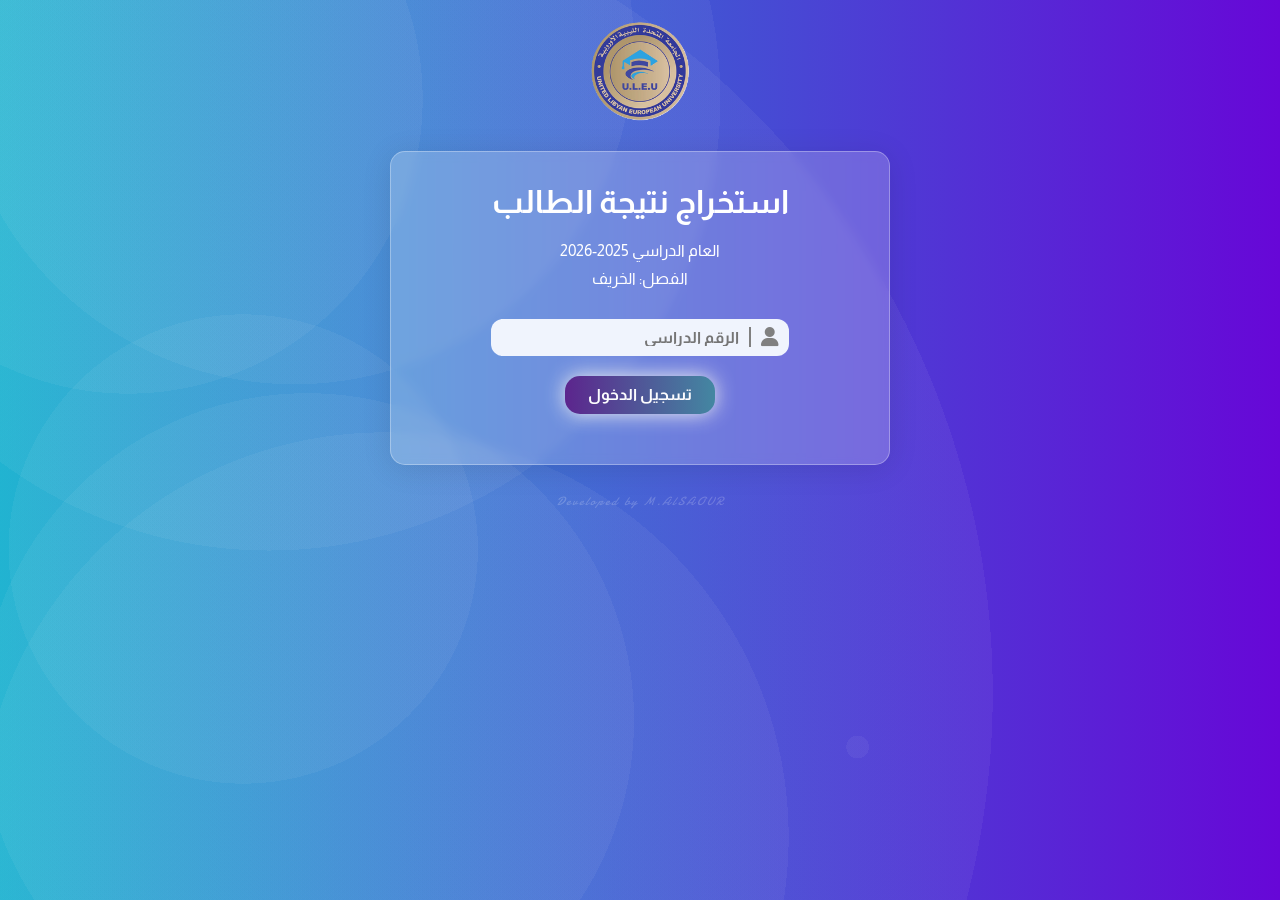
<file: index.html>
<!DOCTYPE html>
<html lang="ar" dir="rtl">
<head>
    <meta charset="UTF-8">
    <meta name="viewport" content="width=device-width, initial-scale=1.0">
    <meta name="description" content="النتيجة الدراسية لطلاب الجامعة المتحدة الليبية الأوروبية">
    <title>نتيجة الفصل الدراسي</title>

    <!-- ملفات css -->
    <link rel="stylesheet" href="/css/normalize.css">                                 <!-- Render All Element Normally -->
    <link rel="stylesheet" href="/css/style.css">                                     <!-- my main style file          -->
    <link rel="stylesheet" href="https://cdnjs.cloudflare.com/ajax/libs/font-awesome/6.5.0/css/all.min.css"> <!-- Font Awesome Icons File     -->

    <!--   ايقونة الموقع  -->
    <link rel="icon" type="image/png" sizes="32x32" href="/images/logo32.png"> <!--   ايقونة الموقع للمتصفحات العادية -->
    <link rel="apple-touch-icon" sizes="180x180" href="/images/logo180.png"> <!--   ايقونة الموقع لمتصفحات الايفون -->

    <!-- الخطوط المستخدمة بالتصميم -->
    <link rel="preconnect" href="https://fonts.googleapis.com">
    <link rel="preconnect" href="https://fonts.gstatic.com" crossorigin>
    <link href="https://fonts.googleapis.com/css2?family=Almarai:wght@300;400;700;800&display=swap" rel="stylesheet">
    <link href="https://fonts.googleapis.com/css2?family=Damion&display=swap" rel="stylesheet">

</head>
<body class="signin-page">
    <div class="container">
        <header>
            <div class="image">
                <img src="/images/logo180.png" alt="لوجو الجامعة" >
            </div>
        </header>
        <div class="sign-card">
            <h1>استخراج نتيجة الطالب</h1>
            <p>العام الدراسي 2025-2026</p>
            <p>الفصل: الخريف</p>
            <form action="/result_page.html" method="GET" id="myForm"> 
                <div class="idfield">
                    <i class="fa-solid fa-user"></i>
                    <input type="text" name="student_id" id="student_id" placeholder="الرقم الدراسي" required> 
                </div>
                <button type="submit">تسجيل الدخول</button> 
            </form>

            <div class="views" style="display: none;" > <!-- لو تبي تدير عداد المشاهدين للموقع حول الستايل بس لا تحذف الكلاس -->
                <i class="fa-solid fa-eye"></i> 
                <span>13231</span> <!-- حط عدد المشاهدين هنا-->
            </div>
            
        </div>
        <a href="https://alsaour.vercel.app" class="my_signature">Developed by M.AlSAOUR</a>
    </div>

    <!-- احذف هذا السكريبت قبل النشر او الارسال الى الجامعة لان وظيفته توفير طريقة وصول لصفحات حجب النتيجة للموقع التجريبي -->
    <!-- احذف معرف الفورم ايضا بالاعلى -->
    <script>
        document.getElementById("myForm").addEventListener("submit", function(e) {
            let id = document.getElementById("student_id").value;

            // شرط بسيط (عدله كما تريد)
            if (id == 'error') {  
                e.preventDefault(); // يمنع الإرسال
                window.location.href = "id-error.html"; // تحويل
            }
            else if (id == 'block') {
                e.preventDefault();
                window.location.href = 'blocked-result.html'
            }
        });
    </script>

</body>
</html>
</file>
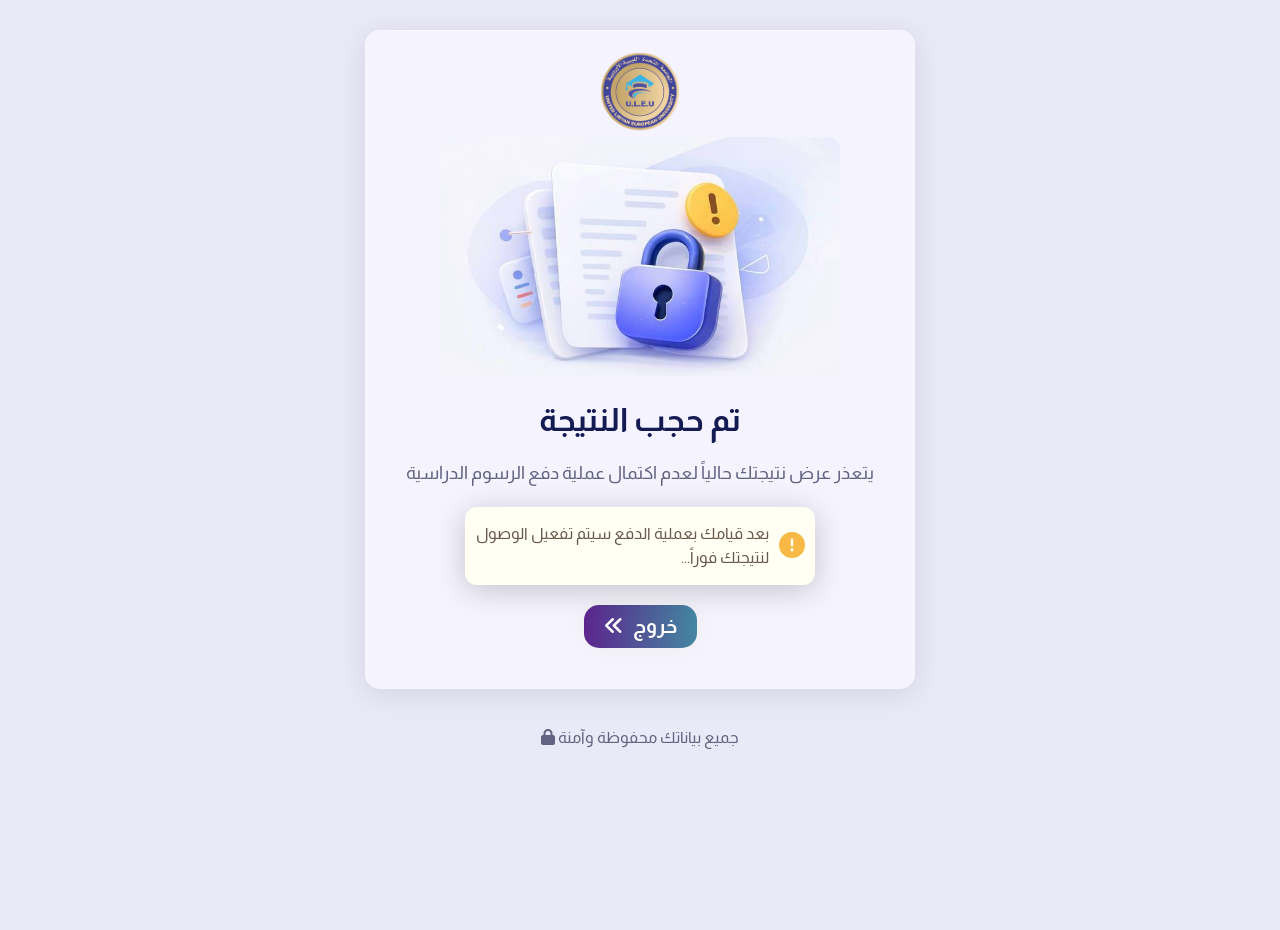
<file: blocked-result.html>
<!DOCTYPE html>
<html lang="ar" dir="rtl">
<head>
    <meta charset="UTF-8">
    <meta name="viewport" content="width=device-width, initial-scale=1.0">
    <meta name="description" content="النتيجة الدراسية لطلاب الجامعة المتحدة الليبية الأوروبية">
    <title>نتيجة الفصل الدراسي</title>

    <!-- ملفات css -->
    <link rel="stylesheet" href="/css/normalize.css">                                 <!-- Render All Element Normally -->
    <link rel="stylesheet" href="/css/style.css">                                     <!-- my main style file          -->
    <link rel="stylesheet" href="https://cdnjs.cloudflare.com/ajax/libs/font-awesome/6.5.0/css/all.min.css"> <!-- Font Awesome Icons File     -->

    <!--   ايقونة الموقع  -->
    <link rel="icon" type="image/png" sizes="32x32" href="/images/logo32.png"> <!--   ايقونة الموقع للمتصفحات العادية -->
    <link rel="apple-touch-icon" sizes="180x180" href="/images/logo180.png"> <!--   ايقونة الموقع لمتصفحات الايفون -->

    <!-- الخطوط المستخدمة بالتصميم -->
    <link rel="preconnect" href="https://fonts.googleapis.com">
    <link rel="preconnect" href="https://fonts.gstatic.com" crossorigin>
    <link href="https://fonts.googleapis.com/css2?family=Almarai:wght@300;400;700;800&display=swap" rel="stylesheet">
    <link href="https://fonts.googleapis.com/css2?family=Damion&display=swap" rel="stylesheet">

</head>
<body class="side-page">
    <div class="container">

        <div class="logo">
            <img src="/images/logo180.png" alt="لوجو الجامعة" >
        </div>

        <div class="image">
            <img src="/images/lock.png" alt="لوجو الجامعة" >
        </div>

        <h1>تم حجب النتيجة</h1>
        <p>يتعذر عرض نتيجتك حالياً لعدم اكتمال عملية دفع الرسوم الدراسية</p>

        <div class="note">
            <i class="fa-solid fa-circle-exclamation"></i>
            <p>بعد قيامك بعملية الدفع سيتم تفعيل الوصول لنتيجتك فوراً...</p>
        </div>

        <a href="/index.html">
            خروج
            <i class="fa-solid fa-angles-left"></i>
        </a>
        
    </div>
    
    <span>
        جميع بياناتك محفوظة وآمنة 
        <i class="fa-solid fa-lock"></i>
    </span>

</body>
</html>
</file>
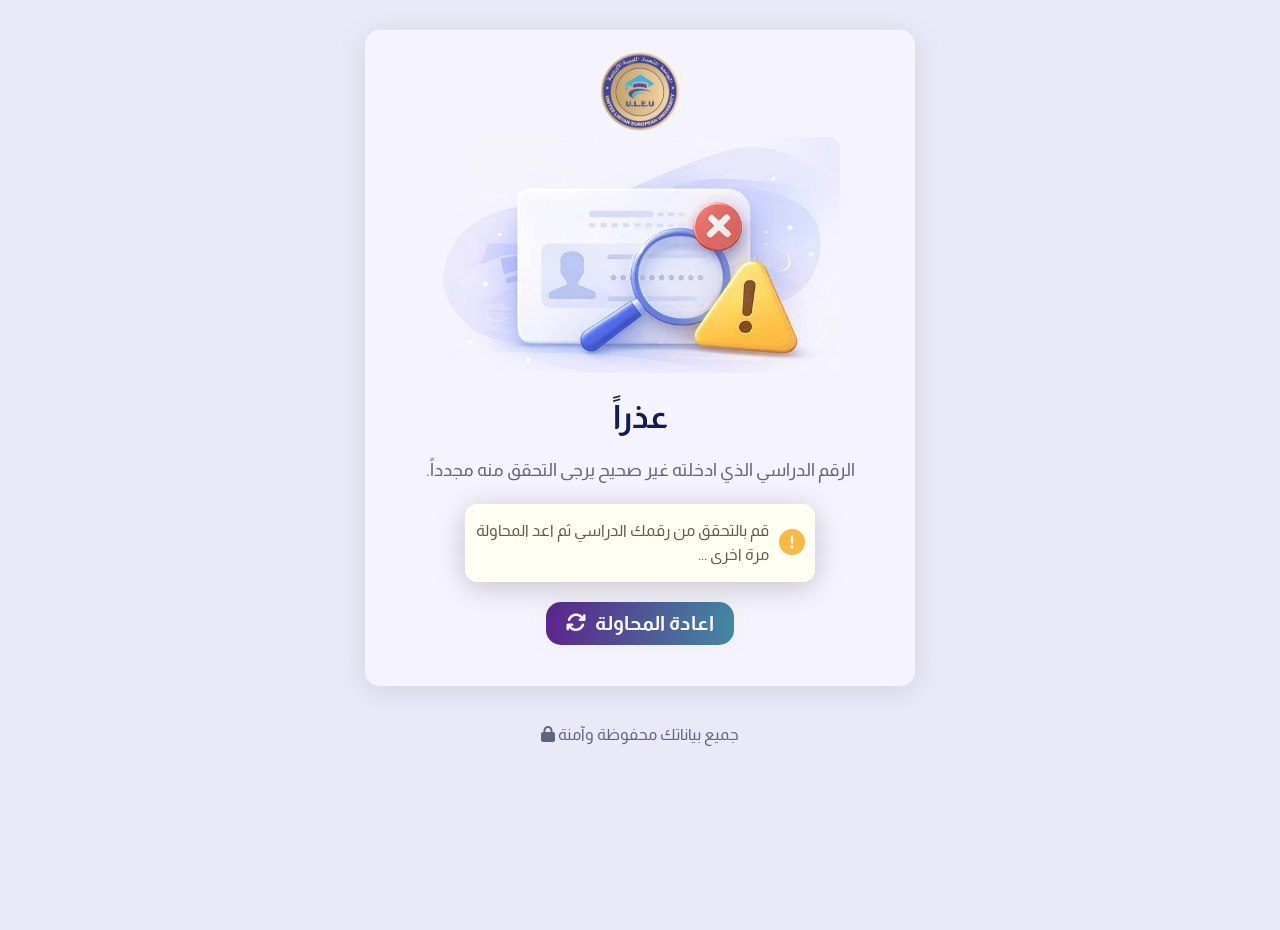
<file: id-error.html>
<!DOCTYPE html>
<html lang="ar" dir="rtl">
<head>
    <meta charset="UTF-8">
    <meta name="viewport" content="width=device-width, initial-scale=1.0">
    <meta name="description" content="النتيجة الدراسية لطلاب الجامعة المتحدة الليبية الأوروبية">
    <title>نتيجة الفصل الدراسي</title>

    <!-- ملفات css -->
    <link rel="stylesheet" href="/css/normalize.css">                                 <!-- Render All Element Normally -->
    <link rel="stylesheet" href="/css/style.css">                                     <!-- my main style file          -->
    <link rel="stylesheet" href="https://cdnjs.cloudflare.com/ajax/libs/font-awesome/6.5.0/css/all.min.css"> <!-- Font Awesome Icons File     -->

    <!--   ايقونة الموقع  -->
    <link rel="icon" type="image/png" sizes="32x32" href="/images/logo32.png"> <!--   ايقونة الموقع للمتصفحات العادية -->
    <link rel="apple-touch-icon" sizes="180x180" href="/images/logo180.png"> <!--   ايقونة الموقع لمتصفحات الايفون -->

    <!-- الخطوط المستخدمة بالتصميم -->
    <link rel="preconnect" href="https://fonts.googleapis.com">
    <link rel="preconnect" href="https://fonts.gstatic.com" crossorigin>
    <link href="https://fonts.googleapis.com/css2?family=Almarai:wght@300;400;700;800&display=swap" rel="stylesheet">
    <link href="https://fonts.googleapis.com/css2?family=Damion&display=swap" rel="stylesheet">

</head>
<body class="side-page">
    <div class="container">

        <div class="logo">
            <img src="/images/logo180.png" alt="لوجو الجامعة" >
        </div>

        <div class="image">
            <img src="/images/id-error.png" alt="لوجو الجامعة" >
        </div>

        <h1>عذراً</h1>
        <p>الرقم الدراسي الذي ادخلته غير صحيح يرجى التحقق منه مجدداً.</p>

        <div class="note">
            <i class="fa-solid fa-circle-exclamation"></i>
            <p>قم بالتحقق من رقمك الدراسي ثم اعد المحاولة مرة اخرى ...</p>
        </div>

        <a href="/index.html">
            اعادة المحاولة 
            <i class="fa-solid fa-arrows-rotate"></i>
        </a>
        
    </div>
    
    <span>
        جميع بياناتك محفوظة وآمنة 
        <i class="fa-solid fa-lock"></i>
    </span>

</body>
</html>
</file>
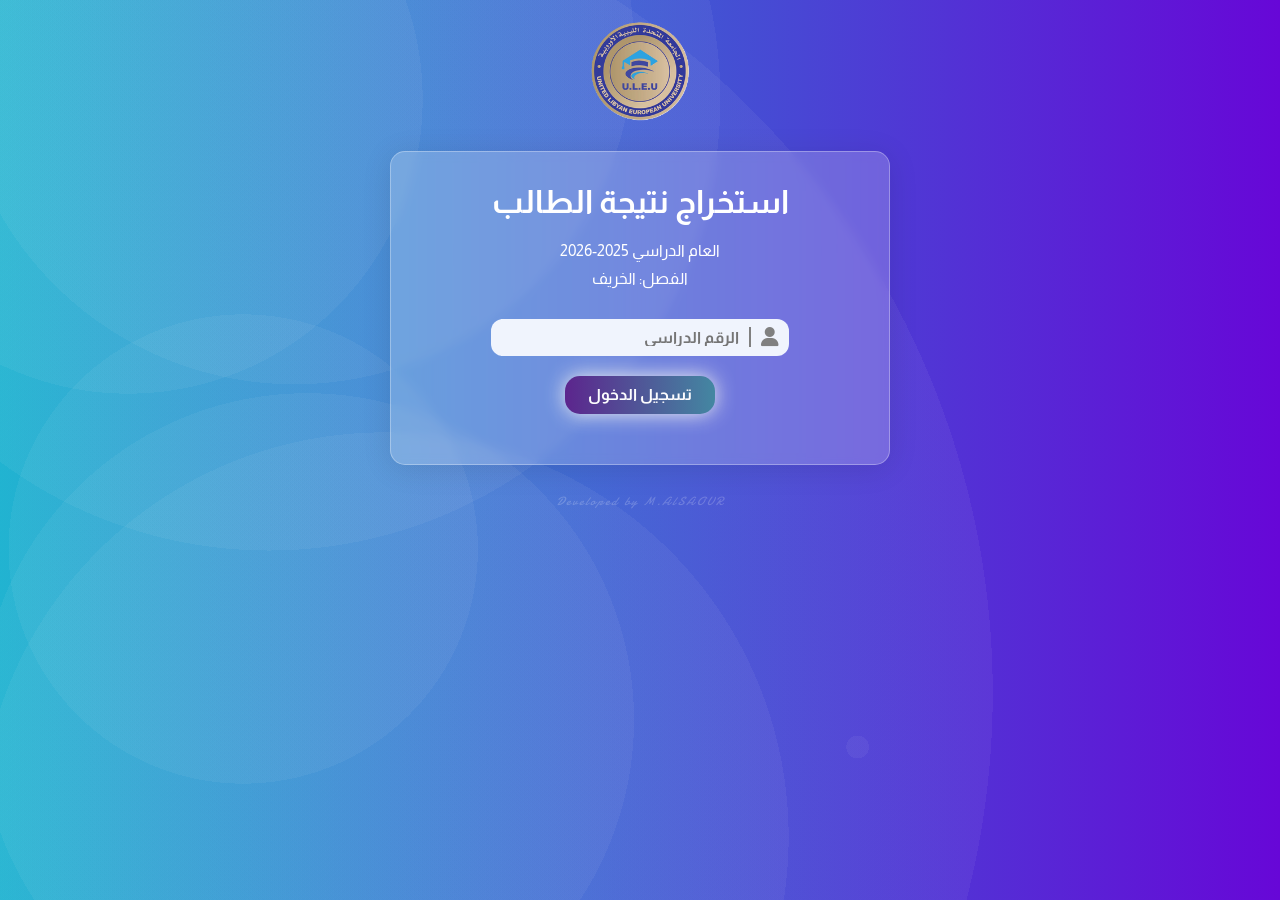
<file: signin.html>
<!DOCTYPE html>
<html lang="ar" dir="rtl">
<head>
    <meta charset="UTF-8">
    <meta name="viewport" content="width=device-width, initial-scale=1.0">
    <meta name="description" content="النتيجة الدراسية لطلاب الجامعة المتحدة الليبية الأوروبية">
    <title>نتيجة الفصل الدراسي</title>

    <!-- ملفات css -->
    <link rel="stylesheet" href="/css/normalize.css">                                 <!-- Render All Element Normally -->
    <link rel="stylesheet" href="/css/style.css">                                     <!-- my main style file          -->
    <link rel="stylesheet" href="https://cdnjs.cloudflare.com/ajax/libs/font-awesome/6.5.0/css/all.min.css"> <!-- Font Awesome Icons File     -->

    <!--   ايقونة الموقع  -->
    <link rel="icon" type="image/png" sizes="32x32" href="/images/logo32.png"> <!--   ايقونة الموقع للمتصفحات العادية -->
    <link rel="apple-touch-icon" sizes="180x180" href="/images/logo180.png"> <!--   ايقونة الموقع لمتصفحات الايفون -->

    <!-- الخطوط المستخدمة بالتصميم -->
    <link rel="preconnect" href="https://fonts.googleapis.com">
    <link rel="preconnect" href="https://fonts.gstatic.com" crossorigin>
    <link href="https://fonts.googleapis.com/css2?family=Almarai:wght@300;400;700;800&display=swap" rel="stylesheet">
    <link href="https://fonts.googleapis.com/css2?family=Damion&display=swap" rel="stylesheet">

</head>
<body class="signin-page">
    <div class="container">
        <header>
            <div class="image">
                <img src="/images/logo180.png" alt="لوجو الجامعة" >
            </div>
        </header>
        <div class="sign-card">
            <h1>استخراج نتيجة الطالب</h1>
            <p>العام الدراسي 2025-2026</p>
            <p>الفصل: الخريف</p>
            <form action="/result_page.html" method="GET">
                <div class="idfield">
                    <i class="fa-solid fa-user"></i>
                    <input type="text" name="student_id" id="student_id" placeholder="الرقم الدراسي" required> 
                </div>
                <button type="submit">تسجيل الدخول</button> 
            </form>

            <div class="views" style="display: none;" > <!-- لو تبي تدير عداد المشاهدين للموقع حول الستايل بس لا تحذف الكلاس -->
                <i class="fa-solid fa-eye"></i> 
                <span>13231</span> <!-- حط عدد المشاهدين هنا-->
            </div>
            
        </div>
        <a href="https://t.me/Al_SAOUR" class="my_signature">Developed by M.AlSAOUR</a>
    </div>
</body>
</html>
</file>
<file: css/style.css>
/* Start Global Rules */
* {
    box-sizing: border-box;
    margin: 0;
    padding: 0;
}

body {
    font-family: "Almarai", sans-serif;
    color: white;
    height:100vh;
    margin:0;
}
a {
    text-decoration: none;
}
.my_signature {
    color: #fff;
    font-family: 'Damion', cursive;
    display: block;
    width: fit-content;
    font-size: 12px;
    font-style: italic;
    opacity: 0.2;
    letter-spacing: 2px;
    margin: 30px auto 0;
    transition: transform 0.3s ease;
}
.my_signature:hover{
    transform: scale(1.4);
    -webkit-transform: scale(1.4);
    -moz-transform: scale(1.4);
    -ms-transform: scale(1.4);
    -o-transform: scale(1.4);
    opacity: 1;
}
.my_signature:visited {
    text-decoration: none;
}
.container {
    padding: 20px 30px 100px;
    margin: 0 auto 0;
}
header {
    display: flex;
    align-items: center;
    justify-content: center;
}
header .image {
    width: 100px;
}
@media  (max-width: 425px)  {
    header .image {
        width: 80px;
    }
}
header .image img {
    opacity: 0.85;
    max-width: 100%;
    max-height: 100%;
    border-radius: 100%;
    -webkit-border-radius: 100%;
    -moz-border-radius: 100%;
    -ms-border-radius: 100%;
    -o-border-radius: 100%;
}
/* End Global Rules */
/* ============================ Signin Page ================================================= */
body.signin-page {
    background-image: radial-gradient(circle at 67% 83%, hsla(317,0%,96%,0.05) 0%, hsla(317,0%,96%,0.05) 1%,transparent 1%, transparent 5%,transparent 5%, transparent 100%),radial-gradient(circle at 24% 80%, hsla(317,0%,96%,0.05) 0%, hsla(317,0%,96%,0.05) 27%,transparent 27%, transparent 63%,transparent 63%, transparent 100%),radial-gradient(circle at 23% 5%, hsla(317,0%,96%,0.05) 0%, hsla(317,0%,96%,0.05) 26%,transparent 26%, transparent 82%,transparent 82%, transparent 100%),radial-gradient(circle at 21% 11%, hsla(317,0%,96%,0.05) 0%, hsla(317,0%,96%,0.05) 35%,transparent 35%, transparent 45%,transparent 45%, transparent 100%),radial-gradient(circle at 10% 11%, hsla(317,0%,96%,0.05) 0%, hsla(317,0%,96%,0.05) 21%,transparent 21%, transparent 81%,transparent 81%, transparent 100%),radial-gradient(circle at 19% 61%, hsla(317,0%,96%,0.05) 0%, hsla(317,0%,96%,0.05) 20%,transparent 20%, transparent 61%,transparent 61%, transparent 100%),radial-gradient(circle at 13% 77%, hsla(317,0%,96%,0.05) 0%, hsla(317,0%,96%,0.05) 63%,transparent 63%, transparent 72%,transparent 72%, transparent 100%),radial-gradient(circle at 30% 93%, hsla(317,0%,96%,0.05) 0%, hsla(317,0%,96%,0.05) 33%,transparent 33%, transparent 82%,transparent 82%, transparent 100%),linear-gradient(90deg, rgb(22, 176, 207),rgb(103, 7, 215));
}
.sign-card {
    max-width: 500px;
    border-radius: 15px;
    -webkit-border-radius: 15px;
    -moz-border-radius: 15px;
    -ms-border-radius: 15px;
    -o-border-radius: 15px;
    padding: 10px;
    margin: 25px auto ;
    display: flex;
    flex-direction: column;
    justify-content: center;
    align-items: center;
    background: rgba(255, 255, 255, 0.2);
    box-shadow: 0 4px 30px rgba(0, 0, 0, 0.1);
    backdrop-filter: blur(5px);
    -webkit-backdrop-filter: blur(5px);
    border: 1px solid rgba(255, 255, 255, 0.3);
    animation: slideUpFade 0.6s ease-out;
}
.sign-card h1, .sign-card p{
    user-select: none;
}
.sign-card p:last-of-type{
    padding-top: 10px;
    margin-bottom: 30px;
}
@media  (max-width: 400px)  {
    .sign-card h1{
        font-size: 24px;
    }
    .sign-card p {
        font-size: 12px;
    }
}
.sign-card form{
    display: flex;
    flex-direction: column;
    justify-content: center;
    align-items: center;
    margin-bottom: 20px;
}
.sign-card form .idfield{
    display: flex;
    flex-direction: row;
    flex-wrap: nowrap;
    align-items: center;
    padding: 0 10px;
    background-color: #f0f4fd;
    border-radius: 12px;
    -webkit-border-radius: 12px;
    -moz-border-radius: 12px;
    -ms-border-radius: 12px;
    -o-border-radius: 12px;
}
.sign-card form .idfield i{
    font-size: 20px;
    padding-left: 10px;
    color: #808080;
    margin-left: 10px;
    border-left: 2px solid ;
}
.sign-card form .idfield input{
    border: none;
    background-color: inherit;
    height: 100%;
    padding: 10px 0;
    outline: none;
    color: #6d6d6d;
    font-weight: 600;
}
@media  (max-width: 375px)  {
    .sign-card form .idfield{
        max-width: 90%;
        font-size: 14px;
    }
    .sign-card form .idfield input{
    max-width: 80%;
    }
}
.sign-card form button{
    color: #fcfcfe;
    font-weight: 700;
    border: none;
    width: 150px;
    padding: 10px 20px;
    border-radius: 15px;
    -webkit-border-radius: 15px;
    -moz-border-radius: 15px;
    -ms-border-radius: 15px;
    -o-border-radius: 15px;
    background-image: linear-gradient(to right, #5C258D 0%, #4389A2 51%, #5C258D 100%);
    margin: 20px;
    transition: 0.5s;
    background-size: 200% auto;
    box-shadow: 0 0 20px #eee;
    outline: none;
}
.sign-card form button:hover {
  background-position: right center;
  color: #fff;
}
/* تأثير النقر  */
.sign-card form button:active{ 
    transform: translateY(3px) scale(0.96);
    box-shadow: 0 3px 8px rgba(0,0,0,0.2);
    -webkit-transform: translateY(3px) scale(0.96);
    -moz-transform: translateY(3px) scale(0.96);
    -ms-transform: translateY(3px) scale(0.96);
    -o-transform: translateY(3px) scale(0.96);
}
.views {
    position: absolute;
    user-select: none;
    display: flex;
    flex-wrap: nowrap;
    align-items: center;
    left: 10px;
    bottom: 10px;
    padding: 0 10px;
    color: #f3f4f8;
    background-color: #f0f4fd33;
    font-weight: 800;
    font-size: 12px;
    border-radius: 12px;
    -webkit-border-radius: 12px;
    -moz-border-radius: 12px;
    -ms-border-radius: 12px;
    -o-border-radius: 12px;
    backdrop-filter: blur(5px);
    -webkit-backdrop-filter: blur(5px);
}
.views span{
    margin-right: 5px;
    padding: 10px 0;
}
@media  (max-width: 425px)  {
    .views {
        bottom: 5px;
        left: 5px;
    }
    .views span {
        padding: 7px 0;
    }
}
/* ============================ Result Page ================================================= */
.result-page .my_signature {
    color: #000000;
    
}
body.result-page {
    color: black;
    background-color: #f1f1f9;
}
.result-page  header{
    user-select: none;
    background-color: #f5f6f8;
    display: flex;
    justify-content: space-between;
    align-items: center;
    padding: 15px 20px;
    box-shadow: 0 6px 20px rgba(0,0,0,0.15);
}
.result-page  header .image {
    width: 60px;
}
.result-page  header .colleage-details h3{
    margin-bottom: 10px;
    font-size: 16px;
}
.result-page  header .colleage-details p{
    font-size: 14px;
}
.result-page  header .colleage-details p:first-of-type{
    margin-bottom: 5px;
}
@media  (max-width: 425px)  {
    .result-page  header{
        padding: 10px 15px ;
    }
    .result-page  header .colleage-details h3{
        margin-bottom: 10px;
        font-size: 14px;
    }
    .result-page  header .colleage-details p{
        font-size: 12px;
    }
}
.result-page  .student-info{
    background-color: #f5f6f8;
    padding: 20px 30px;
    width: 90%;
    max-width: 500px;
    text-align: center;
    margin: auto;
    box-shadow:    0 2px 6px rgba(0,0,0,0.05),    0 10px 25px rgba(0,0,0,0.06);
    border-radius: 15px;
    -webkit-border-radius: 15px;
    -moz-border-radius: 15px;
    -ms-border-radius: 15px;
    -o-border-radius: 15px;
}
.result-page  .student-info h4{
    margin-bottom: 5px;
}
@media  (max-width: 375px) {
    .result-page  .student-info h4 {
        font-size: 14px;
    }
    .result-page  .student-info h5 {
        font-size: 12px;
    }
}
.result-page  .student-info .academic_average{
    /* لون الخلفية يتغير من جافاسكريبت حسب النسبة*/
    background-color: #d6fae6; /* لون افتراضي */
    position: relative;
    margin: 10px auto;
    padding: 15px 10px;
    max-width: 250px;
    border-radius: 15px;
    -webkit-border-radius: 15px;
    -moz-border-radius: 15px;
    -ms-border-radius: 15px;
    -o-border-radius: 15px;
}
.result-page  .student-info .academic_average > span{
    /* اللون يتغير من جافاسكريبت حسب النسبة */
    color: #238623; /* لون افتراضي */
    font-size: 32px;
    position: absolute;
    left: 20px;
    top: 50%;
    transform: translateY(-50%);
    -webkit-transform: translateY(-50%);
    -moz-transform: translateY(-50%);
    -ms-transform: translateY(-50%);
    -o-transform: translateY(-50%);
}
.result-page  .student-info .academic_average p{
    text-align: right;
    font-size: 14px;
}
.result-page  .student-info .academic_average p:last-of-type {
    margin-top: 5px;
}
@media (max-width: 425px) {
    .result-page  .student-info .academic_average > span{
    font-size: 28px;
    }
}
@media (min-width: 475px) {
    .result-page  .subjects-grades {
        max-width: 90%;
        margin: auto;
    }
}
@media (min-width: 612px) {
    .result-page  .subjects-grades {
        max-width: 600px;
    }
}
/* تنسيقات الوان المعدل العام*/
/* لون المعدل العالي */
.result-page  .student-info .academic_average.high-average {
    background-color: #d6fae6;
}
.result-page  .student-info .academic_average.high-average > span{
    color: #238623;
}
/* لون االمعدل المتوسط */
.result-page  .student-info .academic_average.medium-average {
    background-color: #f4f6d5; 
}
.result-page  .student-info .academic_average.medium-average > span{
    color: #747e35;
}
/* لون االمعدل المنخفض */
.result-page  .student-info .academic_average.low-average {
    background-color: #fad6d6; 
}
.result-page  .student-info .academic_average.low-average > span{
    color: #862323;
}
/* نهاية تنسيقات الوان المعدل العام*/
.result-page  .subjects-grades .subject{
    display: flex;
    flex-wrap: nowrap;
    padding: 15px ;
    background-color: #f5f6f8;
    margin-top: 20px;
    box-shadow: 0 2px 6px rgba(0,0,0,0.05), 0 10px 25px rgba(0,0,0,0.06);
    border-radius: 15px;
    -webkit-border-radius: 15px;
    -moz-border-radius: 15px;
    -ms-border-radius: 15px;
    -o-border-radius: 15px;
}
.result-page  .subjects-grades .subject .subject-grade{
    width: 95px;
    display: flex;
    align-items:flex-start;
    justify-content: space-between;
    background-color: #45ab9c;    /* لون افتراضي */
    max-height: fit-content;
    padding-bottom: 40px;
    font-size: 24px;
    border-radius: 12px;
    -webkit-border-radius: 12px;
    -moz-border-radius: 12px;
    -ms-border-radius: 12px;
    -o-border-radius: 12px;
    background: 
        linear-gradient(
            145deg,
            rgba(255,255,255,0.1),
            rgba(255,255,255,0.08) 30%,
            rgba(0,0,0,0.12)
        ),
        linear-gradient(
            325deg,
            rgba(255,255,255,0.1),
            rgba(255,255,255,0.08) 30%,
            rgba(0,0,0,0.12)
        );
}
.result-page  .subjects-grades .subject .subject-grade * {
    padding: 10px;
    font-weight: 700;
}
.result-page  .subjects-grades .subject .subject-grade .grade-letter{
    color: #f0f4fd;
    direction: ltr;
}
.result-page  .subjects-grades .subject .subject-grade .grade-score{
    text-align: center;
    border-bottom-left-radius: 8px;
    background-color: #f0f4fd;
    color: #45ab9c;  /* لون افتراضي */
}
.result-page  .subjects-grades .subject .subject-details{
    margin-right: 10px;
}
.result-page  .subjects-grades .subject .subject-details h4{
    margin-bottom: 5px;
}
.result-page  .subjects-grades .subject .subject-details p{
    font-size: 14px;
    padding: 5px 0;
    color: #65687c;
}
@media  (max-width: 425px) {
    .result-page  .subjects-grades .subject{
        padding: 10px ;
        margin-top: 15px;
    }
    .result-page  .subjects-grades .subject .subject-grade{
        font-size: 18px;
        width: 75px;
        padding-bottom: 40px;
        max-height: fit-content;
    }
    .result-page  .subjects-grades .subject .subject-grade * {
        padding: 8px;
    }
    .result-page  .subjects-grades .subject .subject-details h4{
        font-size: 14px;
        margin-bottom: 5px;
    }
    .result-page  .subjects-grades .subject .subject-details p{
        font-size: 12px;
        padding: 5px 0;
    }
    .result-page  .subjects-grades .subject .subject-grade .grade-score{
        min-width: 35px;
    }
}
@media  (min-width: 425px) {
    .result-page  .subjects-grades .subject .subject-grade .grade-score{
        min-width: 46px;
    }
}
/* تنسيقات لون معدل المادة الفردي */
/* لون معدل المادة العالي */
.result-page  .subjects-grades .subject .subject-grade.high-grade {
    background-color: #45ab9c;
}
.result-page  .subjects-grades .subject .subject-grade.high-grade .grade-score{
    color: #45ab9c;
}
/* لون معدل المادة المتوسط */
.result-page  .subjects-grades .subject .subject-grade.medium-grade {
    /* background-color: #c4a34c; */
    background-color: #e8bf4b;
}
.result-page  .subjects-grades .subject .subject-grade.medium-grade .grade-score{
    color: #e8bf4b;
}
/* لون معدل المادة المنخفض */
.result-page  .subjects-grades .subject .subject-grade.low-grade{
    background-color: #ab4545;
}
.result-page  .subjects-grades .subject .subject-grade.low-grade .grade-score{
    color: #ab4545;
}
/* نهاية تنسيقات لون معدل المادة الفردي */
.result-page  .download-section{
    position: fixed;
    bottom: 0;
    width: 100%;
    padding: 10px;
    font-size: 14px;
    text-align: center;
    background-color: #f6f7fc;
    box-shadow: 0 2px 6px rgba(0,0,0,0.4), 0 10px 25px rgba(0,0,0,0.1);
}
.result-page  .download-section a{    
    color: #65687c;
}
.result-page  .download-section a:hover {    
    color: rgb(76, 68, 179);
}
/* ============================ Print Result Page ================================================= */
/* الجدول يظهر فقط في نافذة الطباعة */
.result-page  .print-table {
    display: none;
}
@page{
  size: A4;
  margin: 15mm;
}
@media print {
    .result-page  .subjects-grades , .my_signature , .download-section {
        display: none;
    }
    .result-page .print-table {
        background-color: #f5f6f8;
        margin: 30px auto;
        display:block;
    }
    .print-table{
        display: table;
        width: 100%;
        border-collapse: collapse;
        table-layout: fixed;
        margin-top: 20px;
        font-size: 12px;
    }
    .print-table th,
    .print-table td{
        border: 1px solid #606060;
        padding: 6px 6px;
        text-align: center;
    }
    .print-table th{
        background: #c4c4c4;
        font-weight: bold;
    }
    .print-table td.sub-name{
        text-align: right;
    }
    .print-table .sub-number{width:5%;}
    .print-table .sub-name{width:40%;}
    .print-table .sub-units{width:10%;}
    .print-table .sub-score{width:12%;}
    .print-table .sub-grade{width:10%;}
    .print-table .sub-factor{width:10%;}
}
/* ============================ Side Pages ================================================= */
.side-page{
    background-color: #eae9f7;
    text-align: center;
}
.side-page .container{
    background-color: #f5f3fe;
    margin: 30px auto;
    max-width: 90%;
    padding: 20px 30px;
    border-radius: 15px;
    -webkit-border-radius: 15px;
    -moz-border-radius: 15px;
    -ms-border-radius: 15px;
    -o-border-radius: 15px;
    box-shadow: 0 5px 30px rgba(0, 0, 0, 0.1);
    backdrop-filter: blur(15px);
    -webkit-backdrop-filter: blur(15px);
    border: 1px solid rgba(255, 255, 255, 0.3);
    animation: slideUpFade 0.6s ease-out;
}
@keyframes slideUpFade {
    from{
        transform: translateY(25px);
        opacity: 0;
    }
    to{
        transform: translateY(0);
        opacity: 1;
    }
}
@media (max-width:400px) {
    .side-page .container{
        padding: 20px;
    }
}
@media (min-width:600px) {
    .side-page .container{
        max-width: 550px;
    }
}
.side-page .logo {
    width: 80px;
    margin: 0 auto;
    opacity: 0.9;
    border-radius: 50%;
    -webkit-border-radius: 50%;
    -moz-border-radius: 50%;
    -ms-border-radius: 50%;
    -o-border-radius: 50%;
}
.side-page .logo img {
    max-width: 100%;
}
@media (max-width:400px) {
    .side-page .logo {
    width: 60px;
    }
}
.side-page .image  {
    max-width: 400px;
    margin: 0 auto;
    overflow: hidden;
    border-radius: 12px;
    -webkit-border-radius: 12px;
    -moz-border-radius: 12px;
    -ms-border-radius: 12px;
    -o-border-radius: 12px;
}
.side-page .image img {
    max-width: 100%;
}
.side-page h1 {
    color: #141a52;
}
.side-page p {
    color: #626282;
    font-size: 18px;
    line-height: 1.5;
}
@media (max-width:400px) {
    .side-page h1 {
        font-size: 24px;
    }
    .side-page p {
        font-size: 14px;
    }
}
.side-page .note {
    max-width: 350px;
    margin: 20px auto;
    background-color: #fffff4;
    padding: 15px 10px;
    display: flex;
    justify-content: center;
    align-items: center;
    box-shadow: 0 5px 30px rgba(0, 0, 0, 0.2);
    backdrop-filter: blur(15px);
    -webkit-backdrop-filter: blur(15px);
    border-radius: 12px;
    -webkit-border-radius: 12px;
    -moz-border-radius: 12px;
    -ms-border-radius: 12px;
    -o-border-radius: 12px;
}
.side-page .note i {
    margin-left:10px ;
    color: #f9b947;
    font-size: 26px;
}
.side-page .note p {
    text-align: right;
    font-size: 16px;
    color: #69594a;
}
.side-page a {
    display: block;
    width: fit-content;
    background-image: linear-gradient(to right, #5C258D 0%, #4389A2 51%, #5C258D 100%);
    color: #fcfcfe;
    font-weight: 700;
    border: none;
    padding: 10px 20px;
    border-radius: 15px;
    -webkit-border-radius: 15px;
    -moz-border-radius: 15px;
    -ms-border-radius: 15px;
    -o-border-radius: 15px;
    margin: 20px auto;
    transition: 0.5s;
    background-size: 200% auto;
    box-shadow: 0 0 20px #eee;
    outline: none;
    font-size: 20px;
}
@media (max-width:400px) {
    .side-page .note i {
        font-size: 21px;
    }
    .side-page .note p {
        font-size: 14px;
    }
    .side-page a {
        font-size: 16px;
    }
}
.side-page a:hover {
  background-position: right center;
  color: #fff;
}
.side-page a:active{ 
    transform: translateY(3px) scale(0.96);
    box-shadow: 0 3px 8px rgba(0,0,0,0.2);
    -webkit-transform: translateY(3px) scale(0.96);
    -moz-transform: translateY(3px) scale(0.96);
    -ms-transform: translateY(3px) scale(0.96);
    -o-transform: translateY(3px) scale(0.96);
}
.side-page a i {
    margin-right: 5px;
}
.side-page span {
    display: block;
    color: #626282;
    margin: 20px auto;
    display: block;
    padding: 10px;
}
/* ============================ Animation ================================================= */
@keyframes slideUpFade {
    from{
        transform: translateY(25px);
        opacity: 0;
    }
    to{
        transform: translateY(0);
        opacity: 1;
    }
}
</file>
